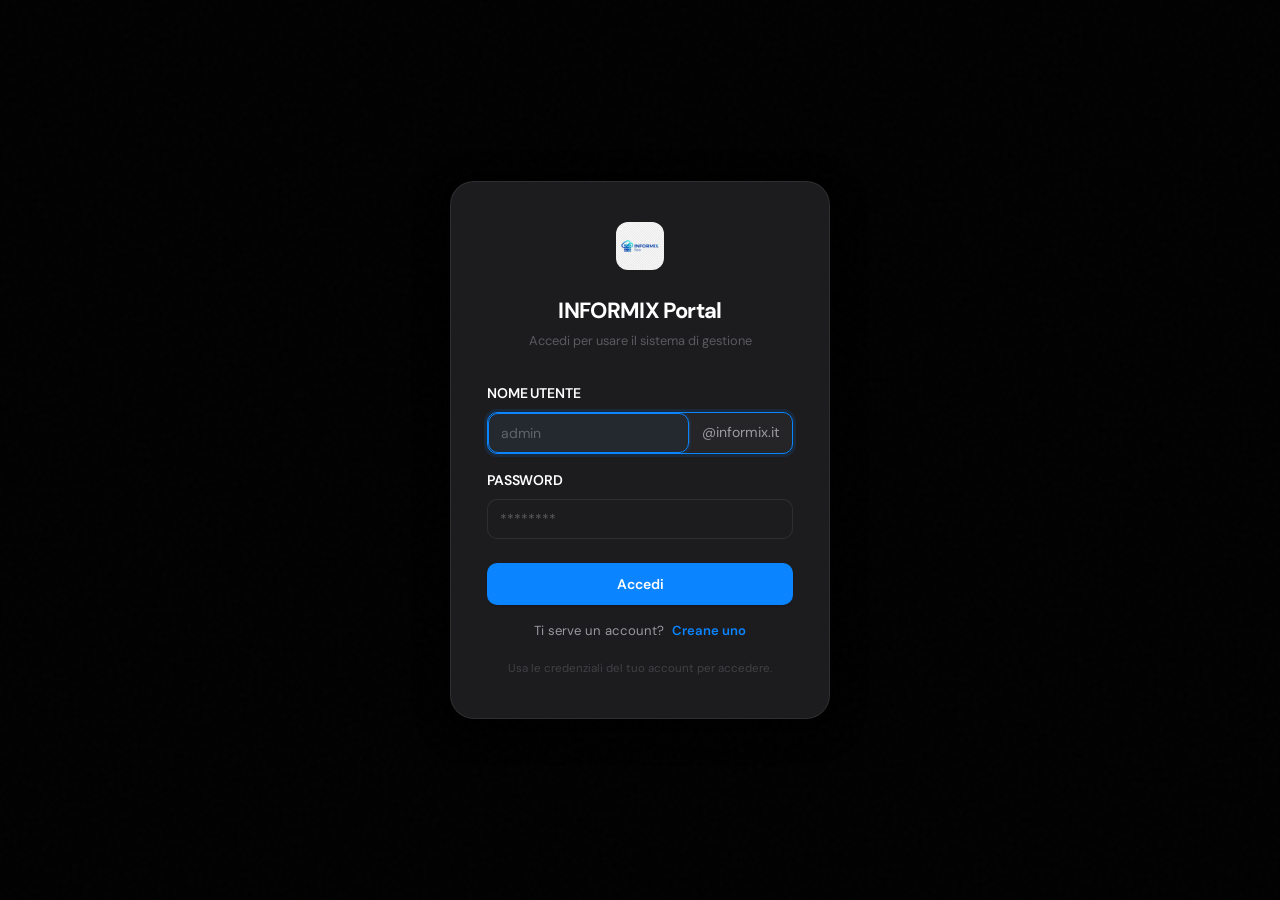
<file: frontend/public/login.html>
<!DOCTYPE html>
<html lang="it">
<head>
  <meta charset="UTF-8">
  <meta name="viewport" content="width=device-width, initial-scale=1.0">
  <meta name="description" content="INFORMIX Spa - Proxmox VE Management Portal. Login to access the management dashboard.">
  <title>INFORMIX Portal - Login</title>
    <link rel="preconnect" href="https://fonts.googleapis.com">
  <link rel="preconnect" href="https://fonts.gstatic.com" crossorigin>
  <link href="https://fonts.googleapis.com/css2?family=DM+Sans:opsz,wght@9..40,300;9..40,400;9..40,500;9..40,600;9..40,700&family=DM+Mono:wght@400;500&display=swap" rel="stylesheet">
  <link rel="stylesheet" href="css/style.css?v=3.0">
  <link rel="icon" type="image/png" href="assets/logo.png">
</head>
<body>
  <div class="login-wrapper">
    <div class="login-card">
      <div class="logo">
        <img src="assets/logo.png" alt="INFORMIX Spa">
        <h1>INFORMIX Portal</h1>
        <p id="authSubtitle" data-i18n="login_subtitle">Sign in to access the management system</p>
      </div>

      <form id="loginForm" autocomplete="on">
        <div class="form-group">
          <label for="loginUsernameLocal" data-i18n="username">Nome utente</label>
          <div class="email-domain-group">
            <input type="text" id="loginUsernameLocal" name="loginUsernameLocal" placeholder="admin" required autofocus>
            <span class="email-domain-fixed">@informix.it</span>
          </div>
        </div>
        <div class="form-group">
          <label for="password" data-i18n="password">Password</label>
          <input type="password" id="password" name="password" placeholder="********" required>
        </div>
        <button type="submit" class="btn btn-login" id="loginBtn">
          <span data-i18n="sign_in">Sign In</span>
        </button>
      </form>

      <p class="auth-switch">
        <span data-i18n="need_account">Need an account?</span>
        <a href="/index.html" id="goToRegisterLink" data-i18n="go_to_register">Create one</a>
      </p>



      <p id="authHint" style="text-align:center; margin-top:20px; font-size:.72rem; color:var(--text-muted);" data-i18n="login_hint">Use your account credentials to sign in.</p>
    </div>
  </div>

  <script src="js/i18n.js?v=3.0"></script>
  <script src="js/api.js?v=3.0"></script>
  <script src="js/auth.js?v=3.0"></script>
</body>
</html>
</file>
<file: frontend/public/css/style.css>
/* PWMO Premium Design System */
:root {
  --bg-base: #000000;
  --bg-primary: #0d0d0d;
  --bg-secondary: #161616;
  --bg-surface: #1c1c1e;
  --bg-elevated: #2c2c2e;
  --bg-glass: rgba(28, 28, 30, 0.72);

  --text-primary: #ffffff;
  --text-secondary: rgba(235, 235, 245, 0.6);
  --text-tertiary: rgba(235, 235, 245, 0.3);
  --text-muted: rgba(235, 235, 245, 0.18);

  --border: rgba(255, 255, 255, 0.08);
  --border-hover: rgba(255, 255, 255, 0.16);
  --border-focus: rgba(255, 255, 255, 0.3);
  --separator: rgba(84, 84, 88, 0.65);

  --accent: #0a84ff;
  --accent-hover: #409cff;
  --accent-muted: rgba(10, 132, 255, 0.15);

  --green: #30d158;
  --red: #ff453a;
  --orange: #ff9f0a;
  --yellow: #ffd60a;
  --teal: #40c8e0;
  --cyan: #64d2ff;

  --font-sans: 'DM Sans', -apple-system, BlinkMacSystemFont, sans-serif;
  --font-mono: 'DM Mono', 'SF Mono', 'JetBrains Mono', monospace;

  --sidebar-w: 264px;

  --radius-xs: 6px;
  --radius-sm: 10px;
  --radius: 14px;
  --radius-lg: 18px;
  --radius-xl: 24px;

  --shadow-card: 0 1px 3px rgba(0, 0, 0, 0.5), 0 4px 16px rgba(0, 0, 0, 0.3);
  --shadow-elevated: 0 8px 32px rgba(0, 0, 0, 0.6), 0 2px 8px rgba(0, 0, 0, 0.4);
  --shadow-glow-blue: 0 0 20px rgba(10, 132, 255, 0.2);

  --blur-glass: blur(20px) saturate(180%);
  --transition: 0.2s cubic-bezier(0.25, 0.46, 0.45, 0.94);
  --transition-fast: 0.12s ease-out;
}

*, *::before, *::after {
  box-sizing: border-box;
  margin: 0;
  padding: 0;
}

html {
  -webkit-text-size-adjust: 100%;
  text-size-adjust: 100%;
}

body {
  font-family: var(--font-sans);
  background: var(--bg-primary);
  color: var(--text-primary);
  line-height: 1.5;
  min-height: 100vh;
  -webkit-font-smoothing: antialiased;
  background-image:
    radial-gradient(circle at 12% -10%, rgba(255, 255, 255, 0.06), transparent 36%),
    radial-gradient(circle at 90% 110%, rgba(255, 255, 255, 0.03), transparent 40%);
}

::-webkit-scrollbar { width: 8px; height: 8px; }
::-webkit-scrollbar-track { background: var(--bg-secondary); }
::-webkit-scrollbar-thumb {
  background: rgba(255, 255, 255, 0.2);
  border-radius: 999px;
}

/* Login */
.login-wrapper {
  min-height: 100vh;
  display: flex;
  align-items: center;
  justify-content: center;
  background: var(--bg-base);
  background-image: url("data:image/svg+xml,%3Csvg viewBox='0 0 200 200' xmlns='http://www.w3.org/2000/svg'%3E%3Cfilter id='n'%3E%3CfeTurbulence type='fractalNoise' baseFrequency='0.9' numOctaves='4' stitchTiles='stitch'/%3E%3C/filter%3E%3Crect width='100%25' height='100%25' filter='url(%23n)' opacity='0.02'/%3E%3C/svg%3E");
  padding: 40px 24px;
}

.login-card {
  width: 100%;
  max-width: 380px;
  background: var(--bg-surface);
  border: 1px solid var(--border);
  border-radius: var(--radius-xl);
  padding: 40px 36px;
  box-shadow: var(--shadow-elevated);
}

.login-card .logo { text-align: center; margin-bottom: 24px; }
.login-card .logo img,
.login-logo {
  width: 48px;
  height: 48px;
  border-radius: 12px;
  margin: 0 auto 24px;
  display: block;
}

.login-card .logo h1,
.login-title {
  font-size: 1.375rem;
  font-weight: 700;
  letter-spacing: -0.03em;
  color: var(--text-primary);
  text-align: center;
  margin-bottom: 4px;
}

.login-card .logo p,
.login-subtitle {
  font-size: 0.8rem;
  color: var(--text-tertiary);
  text-align: center;
  margin-bottom: 32px;
}

.form-group { margin-bottom: 16px; }
.form-group label {
  display: block;
  font-size: 0.75rem;
  color: var(--text-secondary);
  margin-bottom: 8px;
  letter-spacing: 0.04em;
  text-transform: uppercase;
}

.form-group input,
.form-group textarea,
.form-group select,
.form-control,
select,
textarea,
input[type='text'],
input[type='password'],
input[type='number'],
input[type='file'] {
  width: 100%;
  background: rgba(255, 255, 255, 0.04);
  border: 1px solid var(--border);
  border-radius: var(--radius-sm);
  padding: 12px 14px;
  font-size: 0.9rem;
  color: var(--text-primary);
  transition: border-color var(--transition-fast), background var(--transition-fast), box-shadow var(--transition-fast);
  outline: none;
  -webkit-appearance: none;
  font-family: var(--font-sans);
}

.form-group textarea,
textarea { min-height: 80px; resize: vertical; }

.form-group input:focus,
.form-group textarea:focus,
.form-group select:focus,
.form-control:focus,
select:focus,
textarea:focus,
input[type='text']:focus,
input[type='password']:focus,
input[type='number']:focus,
input[type='file']:focus {
  border-color: var(--accent);
  background: rgba(10, 132, 255, 0.04);
  box-shadow: 0 0 0 3px rgba(10, 132, 255, 0.12);
}

.form-group input::placeholder,
.form-group textarea::placeholder,
.form-control::placeholder,
input::placeholder,
textarea::placeholder {
  color: var(--text-tertiary);
}

.email-domain-group {
  display: flex;
  align-items: center;
  background: rgba(255, 255, 255, 0.04);
  border: 1px solid var(--border);
  border-radius: var(--radius-sm);
  overflow: hidden;
}

.email-domain-group:focus-within {
  border-color: var(--accent);
  box-shadow: 0 0 0 3px rgba(10, 132, 255, 0.12);
}

.email-domain-group input {
  border: none;
  box-shadow: none;
  background: transparent;
  border-radius: 0;
}

.email-domain-fixed {
  padding: 0 12px;
  font-size: 0.88rem;
  color: var(--text-secondary);
  border-left: 1px solid var(--border);
  white-space: nowrap;
}

.btn {
  display: inline-flex;
  align-items: center;
  justify-content: center;
  gap: 8px;
  border: none;
  cursor: pointer;
  text-decoration: none;
  border-radius: var(--radius-sm);
  padding: 9px 18px;
  font-size: 0.875rem;
  font-weight: 600;
  font-family: var(--font-sans);
  transition: all var(--transition-fast);
}

.btn svg {
  flex-shrink: 0;
}

.btn-primary,
.btn-login {
  background: var(--accent);
  color: #fff;
  box-shadow: 0 1px 2px rgba(0, 0, 0, 0.2);
}

.btn-primary:hover,
.btn-login:hover {
  background: var(--accent-hover);
  transform: translateY(-1px);
  box-shadow: var(--shadow-glow-blue);
}

.btn-primary:active,
.btn-login:active { transform: scale(0.97); }

.btn-login { width: 100%; padding: 12px; margin-top: 8px; }

.btn-outline {
  background: transparent;
  color: var(--text-secondary);
  border: 1px solid var(--border);
  border-radius: var(--radius-sm);
  padding: 8px 16px;
  font-weight: 500;
}

.btn-outline:hover {
  background: rgba(255, 255, 255, 0.05);
  border-color: var(--border-hover);
  color: var(--text-primary);
}

.btn-danger {
  background: rgba(255, 69, 58, 0.1);
  color: var(--red);
  border: 1px solid rgba(255, 69, 58, 0.2);
}

.btn-danger:hover { background: rgba(255, 69, 58, 0.18); }

.btn-success {
  background: rgba(48, 209, 88, 0.12);
  color: var(--green);
  border: 1px solid rgba(48, 209, 88, 0.2);
}

.btn-success:hover { background: rgba(48, 209, 88, 0.18); }

.btn-warning {
  background: rgba(255, 159, 10, 0.12);
  color: var(--orange);
  border: 1px solid rgba(255, 159, 10, 0.2);
}

.btn-warning:hover { background: rgba(255, 159, 10, 0.18); }

.btn-secondary {
  background: rgba(100, 210, 255, 0.12);
  color: var(--cyan);
  border: 1px solid rgba(100, 210, 255, 0.25);
  box-shadow: 0 1px 2px rgba(0, 0, 0, 0.2);
}

.btn-secondary:hover {
  background: rgba(100, 210, 255, 0.18);
  transform: translateY(-1px);
  box-shadow: 0 2px 8px rgba(100, 210, 255, 0.15);
}

.btn-secondary:active { transform: scale(0.97); }

.btn-sm { padding: 8px 14px; font-size: 0.82rem; }
.btn-icon { width: 32px; height: 32px; padding: 0; border-radius: var(--radius-xs); }

.login-error,
.login-message-error,
.login-message-success {
  border-radius: var(--radius-sm);
  padding: 12px;
  margin-bottom: 16px;
  font-size: 0.82rem;
}

.login-error,
.login-message-error {
  background: rgba(255, 69, 58, 0.1);
  border: 1px solid rgba(255, 69, 58, 0.22);
  color: var(--red);
}

.login-message-success {
  background: rgba(48, 209, 88, 0.1);
  border: 1px solid rgba(48, 209, 88, 0.22);
  color: var(--green);
}

.auth-switch {
  margin-top: 16px;
  text-align: center;
  font-size: 0.82rem;
  color: var(--text-secondary);
}

.auth-switch a {
  color: var(--accent);
  text-decoration: none;
  font-weight: 600;
  margin-left: 4px;
}

.auth-switch a:hover { color: var(--accent-hover); }

/* Layout */
.app-layout { display: flex; min-height: 100vh; background: transparent; }

.sidebar {
  width: var(--sidebar-w);
  background: var(--bg-secondary);
  border-right: 1px solid var(--border);
  backdrop-filter: var(--blur-glass);
  -webkit-backdrop-filter: var(--blur-glass);
  display: flex;
  flex-direction: column;
  position: fixed;
  top: 8px;
  left: 8px;
  bottom: 8px;
  border-radius: var(--radius-lg);
  z-index: 100;
  box-shadow: var(--shadow-card);
  transition: transform var(--transition), box-shadow var(--transition);
}

.sidebar:hover { box-shadow: var(--shadow-elevated); }

.sidebar-header {
  padding: 20px;
  border-bottom: 1px solid var(--separator);
  display: flex;
  align-items: center;
  gap: 12px;
}

.sidebar-brand { display: flex; align-items: center; gap: 12px; }
.sidebar-header img { height: 36px; border-radius: 10px; }
.sidebar-header h2 {
  font-size: 1rem;
  font-weight: 700;
  letter-spacing: -0.02em;
  color: var(--text-primary);
}

.sidebar-close-btn { display: none; margin-left: auto; }

.sidebar-nav { flex: 1; padding: 12px; overflow-y: auto; }
.nav-section { margin-bottom: 8px; }
.nav-section-title {
  font-size: 0.68rem;
  text-transform: uppercase;
  letter-spacing: 0.08em;
  color: var(--text-tertiary);
  padding: 8px 12px 4px;
  font-weight: 600;
}

.nav-item {
  display: flex;
  align-items: center;
  gap: 10px;
  border-radius: var(--radius-sm);
  padding: 10px 12px;
  transition: background var(--transition-fast), color var(--transition-fast);
  font-size: 0.875rem;
  font-weight: 500;
  letter-spacing: -0.01em;
  color: var(--text-secondary);
  cursor: pointer;
  user-select: none;
}

.nav-item:hover {
  background: rgba(255, 255, 255, 0.06);
  color: var(--text-primary);
}

.nav-item.active {
  background: var(--accent-muted);
  color: var(--accent);
}

.nav-item .icon {
  width: 16px;
  height: 16px;
  opacity: 0.8;
  display: inline-flex;
  align-items: center;
  justify-content: center;
  font-size: 0.9rem;
}

.sidebar-footer {
  padding: 16px;
  border-top: 1px solid var(--separator);
}

.user-info { display: flex; align-items: center; gap: 10px; }
.user-avatar {
  width: 36px;
  height: 36px;
  border-radius: 50%;
  background: rgba(10, 132, 255, 0.18);
  border: 1px solid rgba(10, 132, 255, 0.3);
  color: var(--accent-hover);
  display: flex;
  align-items: center;
  justify-content: center;
  font-weight: 700;
  font-size: 0.85rem;
  flex-shrink: 0;
}

.user-details { flex: 1; min-width: 0; }
.user-details .name { font-size: 0.85rem; font-weight: 600; white-space: nowrap; overflow: hidden; text-overflow: ellipsis; }
.user-details .role { font-size: 0.7rem; color: var(--text-tertiary); text-transform: uppercase; white-space: nowrap; overflow: hidden; text-overflow: ellipsis; }
.logout-btn { flex-shrink: 0; }

.main-content {
  flex: 1;
  margin-left: calc(var(--sidebar-w) + 16px);
  min-height: 100vh;
}

.topbar {
  height: 56px;
  background: rgba(13, 13, 13, 0.8);
  backdrop-filter: var(--blur-glass);
  -webkit-backdrop-filter: var(--blur-glass);
  border-bottom: 1px solid var(--separator);
  padding: 0 24px;
  position: sticky;
  top: 0;
  z-index: 80;
  display: flex;
  align-items: center;
  justify-content: space-between;
}

.topbar h1 {
  font-size: 1rem;
  font-weight: 600;
  letter-spacing: -0.02em;
  color: var(--text-primary);
}

.topbar-left { display: flex; align-items: center; gap: 10px; min-width: 0; }
.topbar-actions { display: flex; align-items: center; gap: 12px; }
.topbar .badge-demo {
  background: rgba(255, 159, 10, 0.12);
  border: 1px solid rgba(255, 159, 10, 0.22);
  color: var(--orange);
  padding: 4px 12px;
  border-radius: 999px;
  font-size: 0.72rem;
  font-weight: 600;
}

.mobile-menu-btn { display: none; }

.sidebar-backdrop {
  position: fixed;
  inset: 0;
  background: rgba(0, 0, 0, 0.62);
  backdrop-filter: blur(2px);
  z-index: 90;
  opacity: 0;
  pointer-events: none;
  transition: var(--transition);
}

.sidebar-backdrop.active { opacity: 1; pointer-events: auto; }

.page-content {
  padding: 24px;
  max-width: 1640px;
  margin: 0 auto;
}

/* Grid + Card */
.grid { display: grid; gap: 24px; }
.grid-2 { grid-template-columns: repeat(auto-fit, minmax(392px, 1fr)); }
.grid-3 { grid-template-columns: repeat(auto-fit, minmax(296px, 1fr)); }
.grid-4 { grid-template-columns: repeat(auto-fit, minmax(220px, 1fr)); }

/* Quick Stats */
.quick-stats {
  display: grid;
  grid-template-columns: repeat(4, 1fr);
  gap: 16px;
  margin-bottom: 20px;
}

.quick-stat-item {
  background: var(--bg-surface);
  border: 1px solid var(--border);
  border-radius: var(--radius-sm);
  padding: 12px 16px;
  text-align: center;
  transition: all var(--transition-fast);
}

.quick-stat-item:hover {
  border-color: var(--border-hover);
  background: rgba(255, 255, 255, 0.03);
}

.quick-stat-number {
  font-size: 1.375rem;
  font-weight: 700;
  font-family: var(--font-mono);
  color: var(--accent);
  letter-spacing: -0.02em;
}

.quick-stat-label {
  font-size: 0.7rem;
  font-weight: 600;
  text-transform: uppercase;
  letter-spacing: 0.04em;
  color: var(--text-tertiary);
  margin-top: 4px;
}

.card,
.table-container {
  background: var(--bg-surface);
  border: 1px solid var(--border);
  border-radius: var(--radius-lg);
  box-shadow: var(--shadow-card);
  transition: border-color var(--transition), box-shadow var(--transition), transform var(--transition-fast), backdrop-filter var(--transition);
}

.card {
  padding: 20px 24px;
}

.card:hover,
.table-container:hover {
  border-color: var(--border-hover);
  box-shadow: var(--shadow-elevated);
  backdrop-filter: blur(8px) saturate(130%);
}

.card-header {
  margin-bottom: 16px;
  padding-bottom: 12px;
  border-bottom: 1px solid var(--separator);
  display: flex;
  justify-content: space-between;
  align-items: center;
}

.card-header h3 {
  font-size: 0.75rem;
  font-weight: 600;
  letter-spacing: 0.06em;
  text-transform: uppercase;
  color: var(--text-secondary);
}

.card-header .card-icon { opacity: 0.75; }

/* Node KPI */
.node-card {
  background: var(--bg-surface);
  border: 1px solid var(--border);
  border-radius: var(--radius-lg);
  padding: 20px;
  position: relative;
  overflow: hidden;
}

.node-card::before {
  content: '';
  position: absolute;
  top: 0;
  left: 0;
  right: 0;
  height: 2px;
  background: linear-gradient(90deg, var(--accent), var(--teal));
  opacity: 0;
  transition: opacity var(--transition);
}

.node-card:hover::before { opacity: 1; }

.node-status-badge,
.node-status {
  display: inline-flex;
  align-items: center;
  gap: 5px;
  font-size: 0.7rem;
  font-weight: 600;
  letter-spacing: 0.04em;
  text-transform: uppercase;
  padding: 3px 8px;
  border-radius: 20px;
}

.node-status-badge.online,
.node-status.online {
  background: rgba(48, 209, 88, 0.12);
  color: var(--green);
  border: 1px solid rgba(48, 209, 88, 0.2);
}

.node-status-badge.offline,
.node-status.offline {
  background: rgba(255, 69, 58, 0.12);
  color: var(--red);
  border: 1px solid rgba(255, 69, 58, 0.2);
}

.node-status-badge.online::before,
.node-status.online::before {
  content: '';
  width: 5px;
  height: 5px;
  border-radius: 50%;
  background: var(--green);
  animation: pulse-dot 2s ease-in-out infinite;
}

.node-status-badge.offline::before,
.node-status.offline::before {
  content: '';
  width: 5px;
  height: 5px;
  border-radius: 50%;
  background: var(--red);
}

@keyframes pulse-dot {
  0%, 100% { opacity: 1; transform: scale(1); }
  50% { opacity: 0.5; transform: scale(0.8); }
}

.metric { margin-bottom: 16px; }
.metric-header { display: flex; justify-content: space-between; margin-bottom: 6px; }
.metric-label { font-size: 0.75rem; color: var(--text-secondary); text-transform: uppercase; letter-spacing: 0.04em; }
.metric-value { font-size: 0.8rem; color: var(--text-primary); font-family: var(--font-mono); }

.resource-bar-track,
.progress-bar {
  height: 4px;
  background: rgba(255, 255, 255, 0.08);
  border-radius: 2px;
  overflow: hidden;
  margin: 6px 0;
}

.resource-bar-fill,
.progress-fill {
  height: 100%;
  border-radius: 2px;
  transition: width 0.6s cubic-bezier(0.25, 0.46, 0.45, 0.94), background var(--transition);
}

.resource-bar-fill.low,
.progress-fill.low { background: var(--green); }
.resource-bar-fill.medium,
.progress-fill.medium { background: var(--orange); }
.resource-bar-fill.high,
.progress-fill.high { background: var(--red); }

.node-footer {
  display: flex;
  gap: 16px;
  margin-top: 16px;
  padding-top: 12px;
  border-top: 1px solid var(--separator);
}

.node-stat { text-align: center; flex: 1; }
.node-stat .value {
  font-size: 1.05rem;
  font-weight: 700;
  color: var(--accent);
  font-family: var(--font-mono);
}
.node-stat .label {
  font-size: 0.65rem;
  color: var(--text-tertiary);
  text-transform: uppercase;
  letter-spacing: 0.05em;
}

/* Table */
.table-container { overflow: hidden; }

.table-toolbar {
  display: flex;
  align-items: center;
  justify-content: space-between;
  padding: 16px 20px;
  border-bottom: 1px solid var(--separator);
  flex-wrap: wrap;
  gap: 12px;
}

.table-toolbar h3 { font-size: 0.95rem; font-weight: 600; }

.search-box {
  display: flex;
  align-items: center;
  gap: 8px;
  background: rgba(255, 255, 255, 0.04);
  border: 1px solid var(--border);
  border-radius: var(--radius-sm);
  padding: 6px 12px;
}

.search-box input {
  background: none;
  border: none;
  color: var(--text-primary);
  font-size: 0.85rem;
  outline: none;
  width: 200px;
  font-family: var(--font-sans);
  box-shadow: none;
  padding: 0;
}

.filter-group { display: flex; gap: 8px; }
.filter-btn {
  padding: 6px 12px;
  border-radius: 20px;
  font-size: 0.75rem;
  font-weight: 500;
  border: 1px solid var(--border);
  background: transparent;
  color: var(--text-secondary);
  cursor: pointer;
  transition: var(--transition-fast);
  font-family: var(--font-sans);
}

.filter-btn.active,
.filter-btn:hover {
  background: var(--accent-muted);
  border-color: rgba(10, 132, 255, 0.4);
  color: var(--accent-hover);
}

table {
  border-collapse: separate;
  border-spacing: 0;
  width: 100%;
}

thead th,
th {
  font-size: 0.7rem;
  font-weight: 600;
  letter-spacing: 0.08em;
  text-transform: uppercase;
  color: var(--text-tertiary);
  padding: 8px 16px;
  border-bottom: 1px solid var(--separator);
  background: transparent;
}

tbody tr,
tr {
  transition: background var(--transition-fast);
  border-bottom: 1px solid var(--border);
}

tbody tr:hover,
tr:hover { background: rgba(255, 255, 255, 0.03); }

tbody td,
td {
  padding: 12px 16px;
  font-size: 0.875rem;
  vertical-align: middle;
  border-top: none;
}

.vm-name {
  font-weight: 500;
  color: var(--text-primary);
  font-family: var(--font-sans);
}

.vm-id {
  font-family: var(--font-mono);
  font-size: 0.75rem;
  color: var(--text-tertiary);
  background: rgba(255, 255, 255, 0.05);
  padding: 2px 6px;
  border-radius: 4px;
}

.status-badge,
.badge {
  display: inline-flex;
  align-items: center;
  gap: 4px;
  padding: 3px 9px;
  border-radius: 20px;
  font-size: 0.7rem;
  font-weight: 600;
  letter-spacing: 0.03em;
  text-transform: uppercase;
}

.status-badge.running,
.badge-running {
  background: rgba(48, 209, 88, 0.1);
  color: var(--green);
  border: 1px solid rgba(48, 209, 88, 0.15);
}

.status-badge.stopped,
.badge-stopped {
  background: rgba(255, 255, 255, 0.05);
  color: var(--text-tertiary);
  border: 1px solid var(--border);
}

.status-badge.paused,
.badge-paused {
  background: rgba(255, 159, 10, 0.1);
  color: var(--orange);
  border: 1px solid rgba(255, 159, 10, 0.15);
}

.badge-qemu {
  background: rgba(10, 132, 255, 0.1);
  color: var(--accent-hover);
  border: 1px solid rgba(10, 132, 255, 0.2);
}

.badge-lxc {
  background: rgba(64, 200, 224, 0.12);
  color: var(--teal);
  border: 1px solid rgba(64, 200, 224, 0.2);
}

.action-group { display: flex; gap: 8px; }

.vm-cards { display: none; }
.vm-mobile-card {
  border: 1px solid var(--border);
  background: var(--bg-surface);
  border-radius: var(--radius-lg);
  padding: 16px;
  margin: 12px;
  box-shadow: var(--shadow-card);
}

.vm-mobile-top { display: flex; justify-content: space-between; align-items: flex-start; gap: 10px; }
.vm-mobile-badges { display: flex; gap: 6px; flex-wrap: wrap; justify-content: flex-end; }
.vm-mobile-metrics { margin-top: 10px; display: flex; flex-direction: column; gap: 4px; font-size: 0.82rem; color: var(--text-secondary); }
.vm-mobile-actions { margin-top: 12px; display: grid; grid-template-columns: repeat(2, minmax(0, 1fr)); gap: 8px; }
.vm-mobile-actions .btn { width: 100%; min-height: 40px; }
.vm-card-empty { padding: 22px 16px; color: var(--text-muted); text-align: center; }

/* Other sections */
.chart-container { position: relative; height: 248px; }
canvas { width: 100% !important; }

.snapshot-list { list-style: none; }
.snapshot-item,
.backup-item {
  display: flex;
  align-items: center;
  justify-content: space-between;
  padding: 12px 0;
  border-bottom: 1px solid var(--border);
  transition: var(--transition-fast);
}

.snapshot-item:hover { background: rgba(255, 255, 255, 0.03); }
.snapshot-item:last-child,
.backup-item:last-child { border-bottom: none; }
.snapshot-name { font-weight: 600; font-size: 0.85rem; }
.snapshot-meta { font-size: 0.75rem; color: var(--text-tertiary); }

.cluster-tree { padding: 8px 0; }
.tree-node { padding: 6px 0 6px 20px; position: relative; }
.tree-node::before {
  content: '';
  position: absolute;
  left: 8px;
  top: 0;
  bottom: 0;
  width: 1px;
  background: var(--separator);
}

.tree-node-header {
  display: flex;
  align-items: center;
  gap: 10px;
  padding: 8px 12px;
  border-radius: var(--radius-sm);
  cursor: pointer;
  transition: var(--transition-fast);
}

.tree-node-header:hover { background: rgba(255, 255, 255, 0.06); }
.tree-node-icon {
  min-width: 32px;
  font-size: 0.65rem;
  font-family: var(--font-mono);
  color: var(--text-tertiary);
  letter-spacing: 0.04em;
}
.tree-children { margin-left: 12px; }

.alert {
  padding: 14px 18px;
  border-radius: var(--radius-sm);
  display: flex;
  align-items: center;
  gap: 10px;
  font-size: 0.85rem;
  margin-bottom: 16px;
  border: 1px solid var(--border);
}

.alert-warning { background: rgba(255, 159, 10, 0.1); border-color: rgba(255, 159, 10, 0.25); color: var(--orange); }
.alert-success { background: rgba(48, 209, 88, 0.1); border-color: rgba(48, 209, 88, 0.25); color: var(--green); }
.alert-error { background: rgba(255, 69, 58, 0.1); border-color: rgba(255, 69, 58, 0.25); color: var(--red); }
.alert-info { background: rgba(10, 132, 255, 0.1); border-color: rgba(10, 132, 255, 0.25); color: var(--accent-hover); }

.modal-overlay {
  position: fixed;
  inset: 0;
  background: rgba(0, 0, 0, 0.72);
  backdrop-filter: blur(8px);
  -webkit-backdrop-filter: blur(8px);
  display: flex;
  align-items: center;
  justify-content: center;
  z-index: 1000;
  opacity: 0;
  pointer-events: none;
  transition: var(--transition);
}

.modal-overlay.active { opacity: 1; pointer-events: auto; }

.modal {
  background: var(--bg-elevated);
  border: 1px solid var(--border);
  border-radius: var(--radius-lg);
  padding: 28px;
  width: 520px;
  max-width: 90vw;
  max-height: 85vh;
  overflow-y: auto;
  transform: scale(0.92) translateY(20px);
  transition: transform var(--transition);
  box-shadow: var(--shadow-elevated);
}

.modal-overlay.active .modal { 
  transform: scale(1) translateY(0);
}

.modal h3 { 
  font-size: 1.125rem;
  font-weight: 700;
  margin-bottom: 20px;
  letter-spacing: -0.01em;
  color: var(--text-primary);
}

.modal-actions { 
  display: flex;
  gap: 10px;
  justify-content: flex-end;
  margin-top: 28px;
  padding-top: 20px;
  border-top: 1px solid var(--border);
}

.form-group {
  margin-bottom: 16px;
}

.form-group label {
  display: block;
  font-size: 0.875rem;
  font-weight: 600;
  margin-bottom: 8px;
  color: var(--text-primary);
  letter-spacing: -0.01em;
}

.form-group input,
.form-group textarea,
.form-group select {
  width: 100%;
  padding: 10px 12px;
  background: var(--bg-surface);
  border: 1px solid var(--border);
  border-radius: var(--radius-sm);
  color: var(--text-primary);
  font-family: inherit;
  font-size: 0.875rem;
  transition: all var(--transition-fast);
}

.form-group input:focus,
.form-group textarea:focus,
.form-group select:focus {
  outline: none;
  border-color: var(--accent);
  box-shadow: 0 0 0 2px rgba(10, 132, 255, 0.1);
  background: rgba(10, 132, 255, 0.04);
}

.form-group textarea {
  resize: vertical;
  min-height: 60px;
}

.toast-container {
  position: fixed;
  top: 20px;
  right: 20px;
  z-index: 2000;
  display: flex;
  flex-direction: column;
  gap: 8px;
}

.toast {
  background: var(--bg-elevated);
  border: 1px solid var(--border);
  border-radius: var(--radius);
  padding: 12px 16px;
  box-shadow: var(--shadow-elevated);
  backdrop-filter: blur(16px);
  display: flex;
  align-items: center;
  gap: 10px;
  min-width: 280px;
  max-width: 380px;
  font-size: 0.875rem;
  font-weight: 500;
  color: var(--text-primary);
  animation: toast-in 0.25s cubic-bezier(0.25, 0.46, 0.45, 0.94);
}

@keyframes toast-in {
  from { opacity: 0; transform: translateY(12px) scale(0.95); }
  to { opacity: 1; transform: translateY(0) scale(1); }
}

.toast-success { border-left: 3px solid var(--green); }
.toast-error { border-left: 3px solid var(--red); }
.toast-warning { border-left: 3px solid var(--orange); }

.section { display: none; }
.section.active { display: block; animation: section-in 0.22s ease-out; }

@keyframes section-in {
  from { opacity: 0; transform: translateY(6px); }
  to { opacity: 1; transform: translateY(0); }
}

.spinner {
  width: 20px;
  height: 20px;
  border: 2px solid var(--border);
  border-top-color: var(--accent);
  border-radius: 50%;
  animation: spin 0.6s linear infinite;
  display: inline-block;
}

@keyframes spin { to { transform: rotate(360deg); } }

.loading-overlay {
  display: flex;
  align-items: center;
  justify-content: center;
  padding: 64px;
  flex-direction: column;
  gap: 16px;
  color: var(--text-muted);
}

.lang-toggle { display: flex; gap: 4px; }
.lang-btn {
  padding: 4px 10px;
  border-radius: 4px;
  font-size: 0.75rem;
  font-weight: 600;
  border: 1px solid var(--border);
  background: transparent;
  color: var(--text-muted);
  cursor: pointer;
  transition: var(--transition-fast);
}

.lang-btn.active {
  background: var(--accent);
  border-color: var(--accent);
  color: white;
}

@media (max-width: 900px) {
  .sidebar {
    transform: translateX(-120%);
    width: min(320px, 86vw);
    z-index: 100;
  }

  .sidebar.open { transform: translateX(0); }
  .sidebar-close-btn { display: inline-flex; }
  .mobile-menu-btn { display: inline-flex; }

  .main-content { margin-left: 0; }
  .grid-3, .grid-4, .grid-2 { grid-template-columns: 1fr; }
  .quick-stats { grid-template-columns: repeat(2, 1fr); }

  .login-card {
    width: calc(100vw - 32px);
    padding: 32px 24px;
    border-radius: 20px;
  }

  .page-content { padding: 20px; }

  .topbar {
    padding: 0 16px;
    height: 56px;
  }

  .topbar h1 { font-size: 0.95rem; }
  .chart-container { height: 210px; }

  .filter-group { width: 100%; flex-wrap: wrap; }
  .filter-btn { min-height: 38px; }
  .vm-table-wrap { display: none; }
  .vm-cards { display: block; }

  .snapshot-item,
  .backup-item {
    flex-direction: column;
    align-items: flex-start;
    gap: 8px;
  }

  .node-footer { gap: 8px; }

  #monitorTarget,
  #backupVmSelect,
  #migrateVmSelect,
  #migrateTargetSelect {
    width: 100%;
    min-height: 42px;
    font-size: 16px;
  }

  .table-container { overflow-x: auto; }
  table { min-width: 760px; }

  .search-box { width: 100%; }
  .search-box input { width: 100%; }

  .toast { min-width: 0; width: calc(100vw - 28px); }
  .table-toolbar { flex-direction: column; align-items: stretch; }
}

@media (max-width: 480px) {
  .login-wrapper { padding: 16px; }
  .login-card .logo h1 { font-size: 1.25rem; }
  .form-group input { font-size: 16px; }
  .btn { min-height: 44px; }
  .topbar-actions { gap: 8px; }
  .topbar .btn.btn-sm { padding: 8px 12px; }
  .nav-item { padding: 12px 14px; font-size: 0.92rem; }
  .node-stat .value { font-size: 1rem; }
  .page-content { padding: 12px; }
  .card { padding: 16px; }
  .vm-mobile-actions { grid-template-columns: 1fr; }
  .toast { font-size: 0.8rem; }
}
</file>
